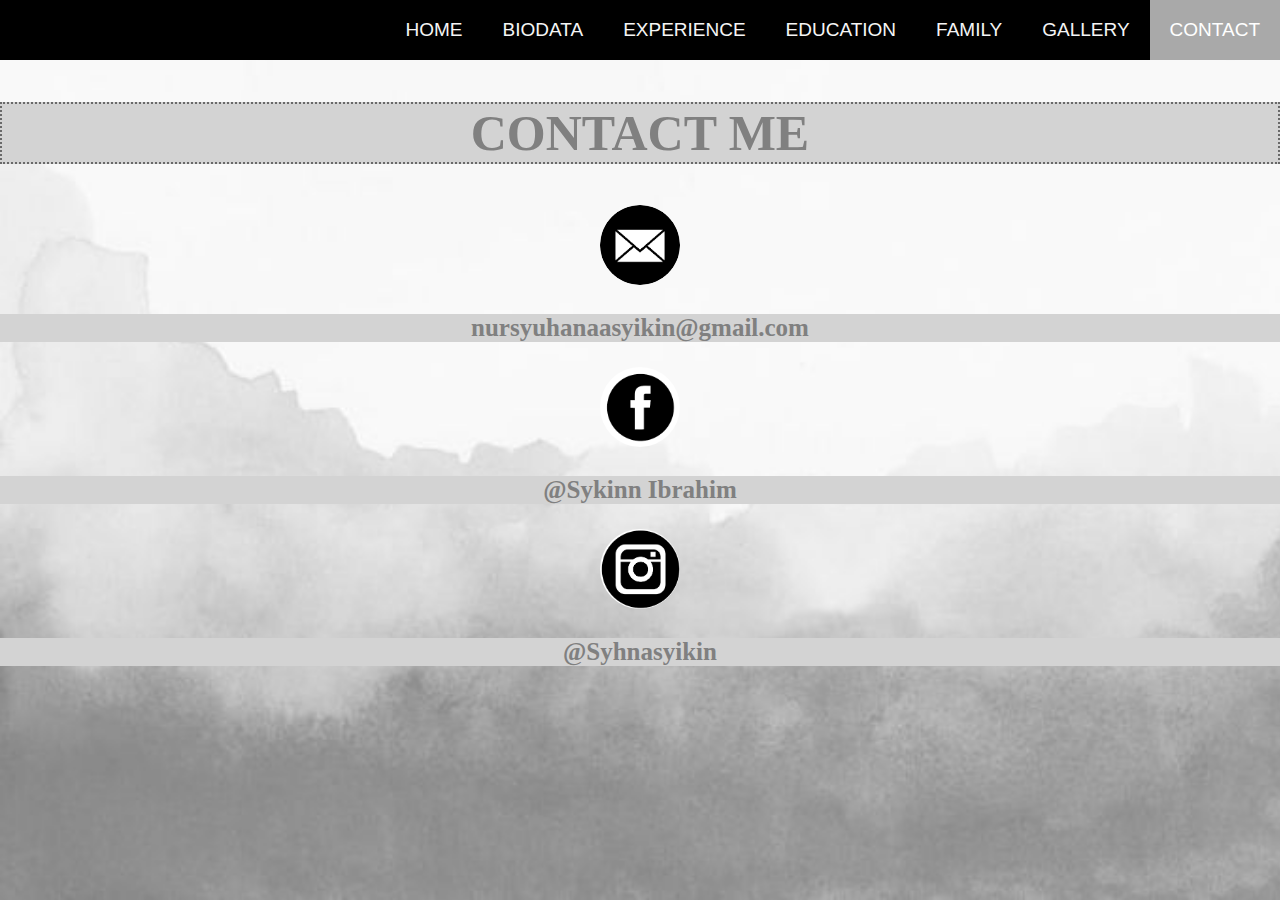
<file: contact.html>
<!DOCTYPE html>
<html>
<head>
	<meta charset="utf-8">
	<meta name="viewport" content="width=device-width, initial-scale=1">
	<title>CONTACT</title>
	
	<style>
		body
		{
			background-image: url(image/back.jpg);
			background-repeat: no-repeat;
            background-attachment: fixed;
            background-size: cover;
		}
		h2
		{
			text-align: center;
			color: grey;
			background-color: lightgrey;
			font-size: 50px;
			font-family: algerian;
			border: 2px dotted dimgrey;
		}
		img
		{
			border-radius: 50%;
		}
		h3
		{
			color: grey;
			background-color: lightgrey;
			font-size: 25px;
			font-family: cambria;
			
		}

	
	</style>
</head>
<body>
	<style>
		body
	{
  		margin: 0;
  		font-family: Arial, Helvetica, sans-serif;
	}

.topnav 
	{
  		overflow: hidden;
  		background-color: black;
	}

.topnav a 
	{
  		float: right;
  		color: whitesmoke;
  		text-align: center;
  		padding: 19px 20px;
  		text-decoration: none;
  		font-size: 19px;
	}

.topnav a:hover 
	{
  		background-color: #ddd;
  		color: black;
	}

.topnav a.active 
	{
  		background-color: darkgrey;
  		color: white;
	}
</style>
<div class="topnav">
	<a class="active" href="contact.html">CONTACT</a>
  	<a href="gallery.html">GALLERY</a>
  	<a href="family.html">FAMILY</a>
  	<a href="education.html">EDUCATION</a>
	<a href="experience.html">EXPERIENCE</a>
	<a href="biodata.html">BIODATA</a>
	<a href="index.html">HOME</a>
</div>

	<h2>CONTACT ME</h2>

	<center>

	<img src="image/email2.png" alt ="email" height="80px"width="80px">
	<h3>nursyuhanaasyikin@gmail.com</h3>

	<a href="https://www.facebook.com/sykinn.ibrahim?mibextid=qWsEUC">
	<img src="image/fb3.png" alt ="facebook" height="80px"width="80px">
	</a>
	<h3>@Sykinn Ibrahim</h3>

	<a href="https://www.instagram.com/syhnasyikin?igsh=NWdmejBrMmJ2Ym1i&utm_source=qr">
	<img src="image/ig2.png" alt ="instagram" height="80px"width="80px">
	</a>
	<h3>@Syhnasyikin</h3>
	
	</center>


</body>
</html>
</file>
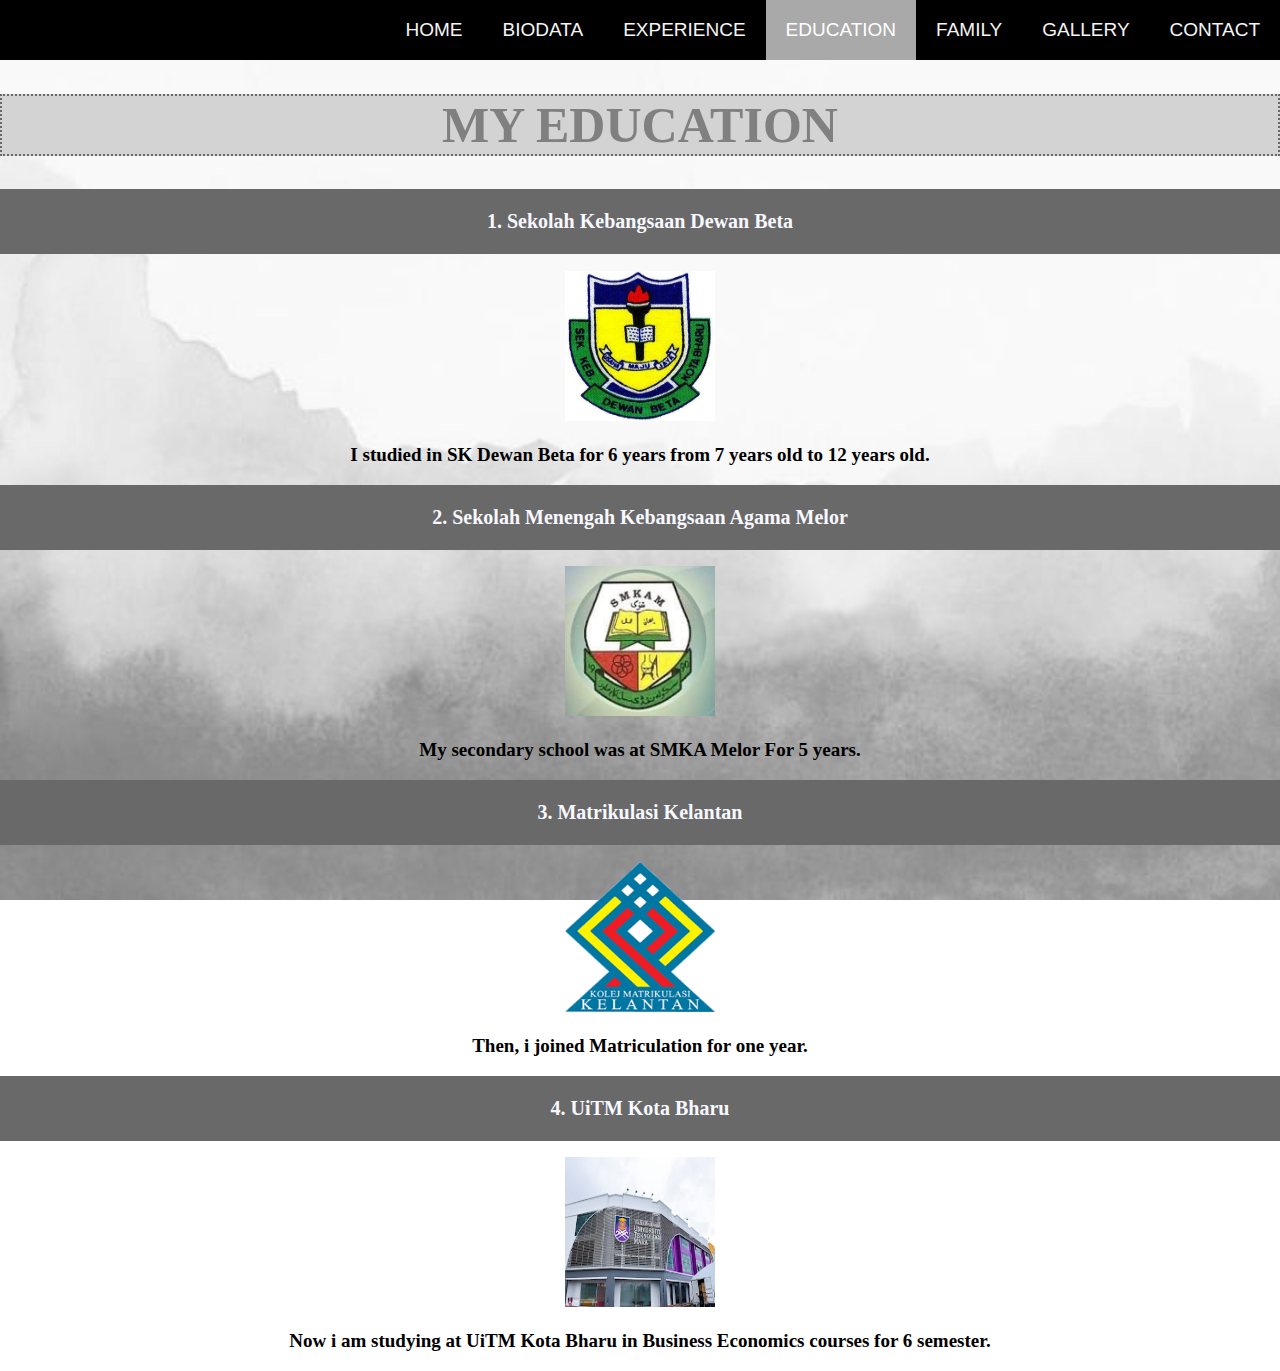
<file: education.html>
<!DOCTYPE html>
<html>
<head>
	<meta charset="utf-8">
	<meta name="viewport" content="width=device-width, initial-scale=1">
	<title>EDUCATION</title>
	
	<style>
		body
		{
			background-image: url(image/back.jpg);
			background-repeat: no-repeat;
            background-attachment: fixed;
            background-size: cover;
		}
		p
		{
			font-family: cambria;
			font-size: 19px;
			background-color: dimgrey;
			color: black;
			padding: 20px;
		}
		h1
		{
			text-align: center;
			color: grey;
			background-color: lightgrey;
			font-size: 50px;
			font-family: algerian;
			border: 2px dotted dimgrey;
		}
		h2
		{
			text-align: center;
			font-family: cambria;
			font-size: 20px;
			background-color: dimgrey;
			color: ghostwhite;
			padding: 21px;
		}
		h3
		{
			text-align: center;
			font-family: cambria;
			font-size: 19px;
		}
		

	</style>

</head>
<body>
	<style>
		body
	{
  		margin: 0;
  		font-family: Arial, Helvetica, sans-serif;
	}

.topnav 
	{
  		overflow: hidden;
  		background-color: black;
	}

.topnav a 
	{
  		float: right;
  		color: whitesmoke;
  		text-align: center;
  		padding: 19px 20px;
  		text-decoration: none;
  		font-size: 19px;
	}

.topnav a:hover 
	{
  		background-color: #ddd;
  		color: black;
	}

.topnav a.active 
	{
  		background-color: darkgrey;
  		color: white;
	}
</style>
<div class="topnav">
	<a href="contact.html">CONTACT</a>
  	<a href="gallery.html">GALLERY</a>
  	<a href="family.html">FAMILY</a>
  	<a class="active" href="education.html">EDUCATION</a>
	<a href="experience.html">EXPERIENCE</a>
	<a href="biodata.html">BIODATA</a>
	<a href="index.html">HOME</a>
</div>
<h1> MY EDUCATION </h1>
	
	<h2>1. Sekolah Kebangsaan Dewan Beta</h2>
	<a href="https://ms.wikipedia.org/wiki/Sekolah_Kebangsaan_Dewan_Beta">
	<center>
	<img src="image/skdb.jpg" alt="Sekolah Kebangsaan Dewan Beta" style="width:150px;height:150px;">
	</center>
	</a>
	<h3>I studied in SK Dewan Beta for 6 years from 7 years old to 12 years old.</h3>

	<h2>2. Sekolah Menengah Kebangsaan Agama Melor</h2>
	<a href="https://ms.wikipedia.org/wiki/Sekolah_Menengah_Kebangsaan_Agama_Melor">
	<center>
	<img src="image/smkam.jpg" alt="Sekolah Menengah Kebangsaan Agama Melor" style="width:150px;height:150px;">
	</center>
	</a>
	<h3>My secondary school was at SMKA Melor For 5 years.</h3>

	<h2>3. Matrikulasi Kelantan</h2>
	<a href="https://ms.wikipedia.org/wiki/Kolej_Matrikulasi_Kelantan">
	<center>
	<img src="image/matrik.png" alt="Matrikulasi Kelantan" style="width:150px;height:150px;">
	</center>
	</a>
	<h3>Then, i joined Matriculation for one year.</h3>

	<h2>4. UiTM Kota Bharu</h2>
	<a href="https://kelantan.uitm.edu.my/index.php/en/discover-us/campus">
	<center>
	<img src="image/uitm.jpg" alt="UiTM Kota Bharu" style="width:150px;height:150px;">
	</center>
	</a>
	<h3>Now i am studying at UiTM Kota Bharu in Business Economics courses for 6 semester.</h3>

</body>
</html>
</file>
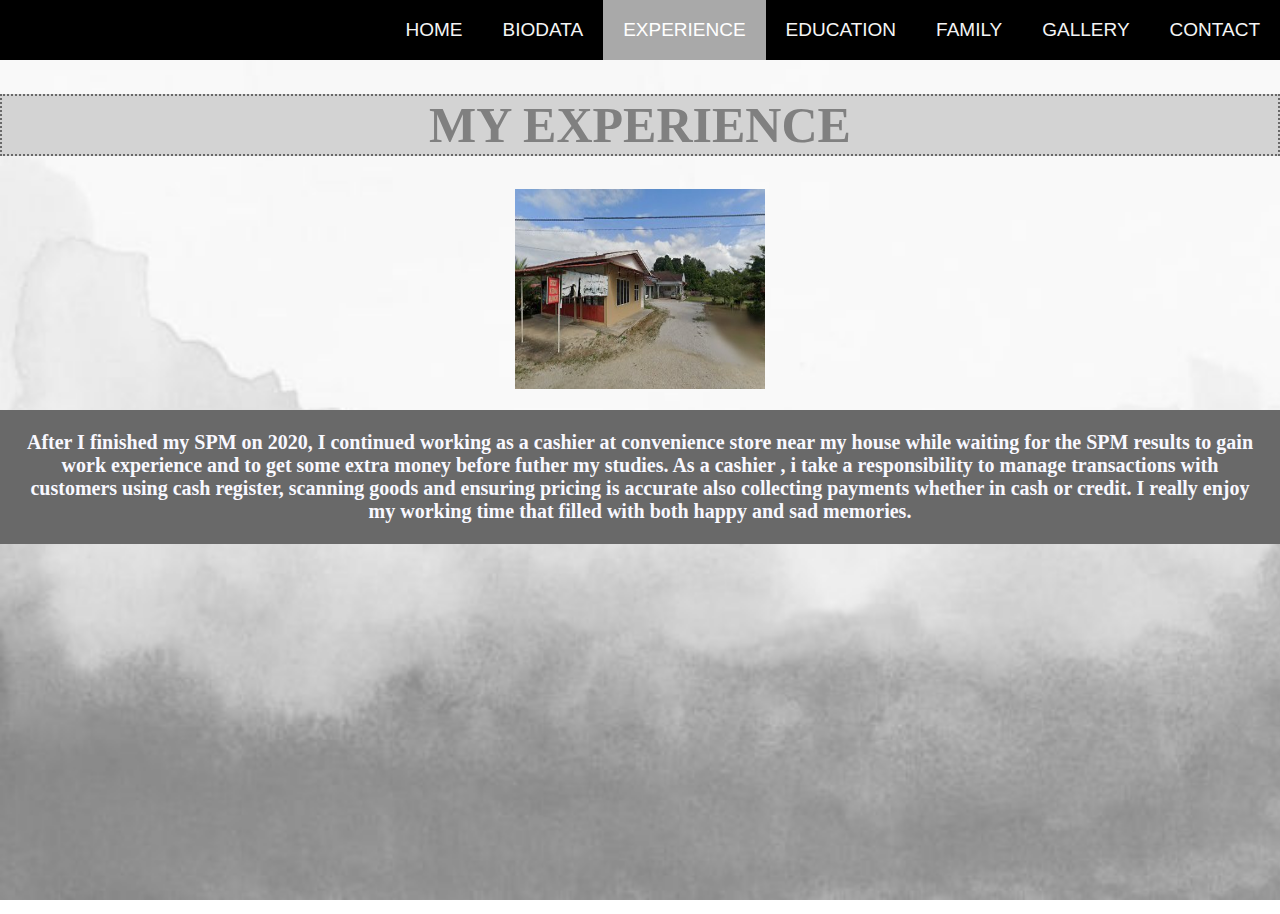
<file: experience.html>
<!DOCTYPE html>
<html>
<head>
	<meta charset="utf-8">
	<meta name="viewport" content="width=device-width, initial-scale=1">
	<title>EXPERIENCE</title>
	
	<style>
		body
		{
			background-image: url(image/back.jpg);
			background-repeat: no-repeat;
            background-attachment: fixed;
            background-size: cover;
		}
		p
		{
			font-family: cambria;
			font-size: 19px;
			background-color: dimgrey;
			color: black;
			padding: 20px;
		}
		h1
		{
			text-align: center;
			color: grey;
			background-color: lightgrey;
			font-size: 50px;
			font-family: algerian;
			border: 2px dotted dimgrey;
		}
		h2
		{
			text-align: center;
			font-family: cambria;
			font-size: 20px;
			background-color: dimgrey;
			color: ghostwhite;
			padding: 21px;
		}
		img:hover 
		{
			border: 5px solid #555;
  			animation: shake 0.5s;
  			animation-iteration-count: infinite;
		}

		@keyframes shake 
		{
  			0% { transform: translate(1px, 1px) rotate(0deg); }
  			10% { transform: translate(-1px, -2px) rotate(-1deg); }
  			20% { transform: translate(-3px, 0px) rotate(1deg); }
  			30% { transform: translate(3px, 2px) rotate(0deg); }
  			40% { transform: translate(1px, -1px) rotate(1deg); }
  			50% { transform: translate(-1px, 2px) rotate(-1deg); }
  			60% { transform: translate(-3px, 1px) rotate(0deg); }
  			70% { transform: translate(3px, 1px) rotate(-1deg); }
  			80% { transform: translate(-1px, -1px) rotate(1deg); }
  			90% { transform: translate(1px, 2px) rotate(0deg); }
  			100% { transform: translate(1px, -2px) rotate(-1deg); }
		}
	</style>
</head>
<body>
	<style>
		body
	{
  		margin: 0;
  		font-family: Arial, Helvetica, sans-serif;
	}

.topnav 
	{
  		overflow: hidden;
  		background-color: black;
	}

.topnav a 
	{
  		float: right;
  		color: whitesmoke;
  		text-align: center;
  		padding: 19px 20px;
  		text-decoration: none;
  		font-size: 19px;
	}

.topnav a:hover 
	{
  		background-color: #ddd;
  		color: black;
	}

.topnav a.active 
	{
  		background-color: darkgrey;
  		color: white;
	}
</style>
<div class="topnav">
	<a href="contact.html">CONTACT</a>
  	<a href="gallery.html">GALLERY</a>
  	<a href="family.html">FAMILY</a>
  	<a href="education.html">EDUCATION</a>
	<a class="active" href="experience.html">EXPERIENCE</a>
	<a href="biodata.html">BIODATA</a>
	<a href="index.html">HOME</a>
</div>

	<h1>MY EXPERIENCE</h1>

	<center>
	<img src="image/kedai.jpg" alt="Kedai Runcit" style="width:250px;height:200px;">
	</center>

	<h2>After I finished my SPM on 2020, I continued working as a cashier at convenience store near my house while waiting for the SPM results to gain work experience and to get some extra money before futher my studies. As a cashier , i take a responsibility to manage transactions with customers using cash register, scanning goods and ensuring pricing is accurate also collecting payments whether in cash or credit. I really enjoy my working time that filled with both happy and sad memories.</h2>

	<center>

	<iframe src="https://www.google.com/maps/embed?pb=!1m18!1m12!1m3!1d3967.8142455213083!2d102.2100923151742!3d6.020220875482775!2m3!1f0!2f0!3f0!3m2!1i1024!2i768!4f13.1!3m3!1m2!1s0x31b6a4874994b7e1%3A0xffcff2077387e929!2sKedai%20Runcit%20%26%20Hardware!5e0!3m2!1sen!2smy!4v1703775093994!5m2!1sen!2smy" width="1000" height="350" style="border:0;" allowfullscreen="" loading="lazy" referrerpolicy="no-referrer-when-downgrade"></iframe>

	</center>

</body>
</html>
</file>
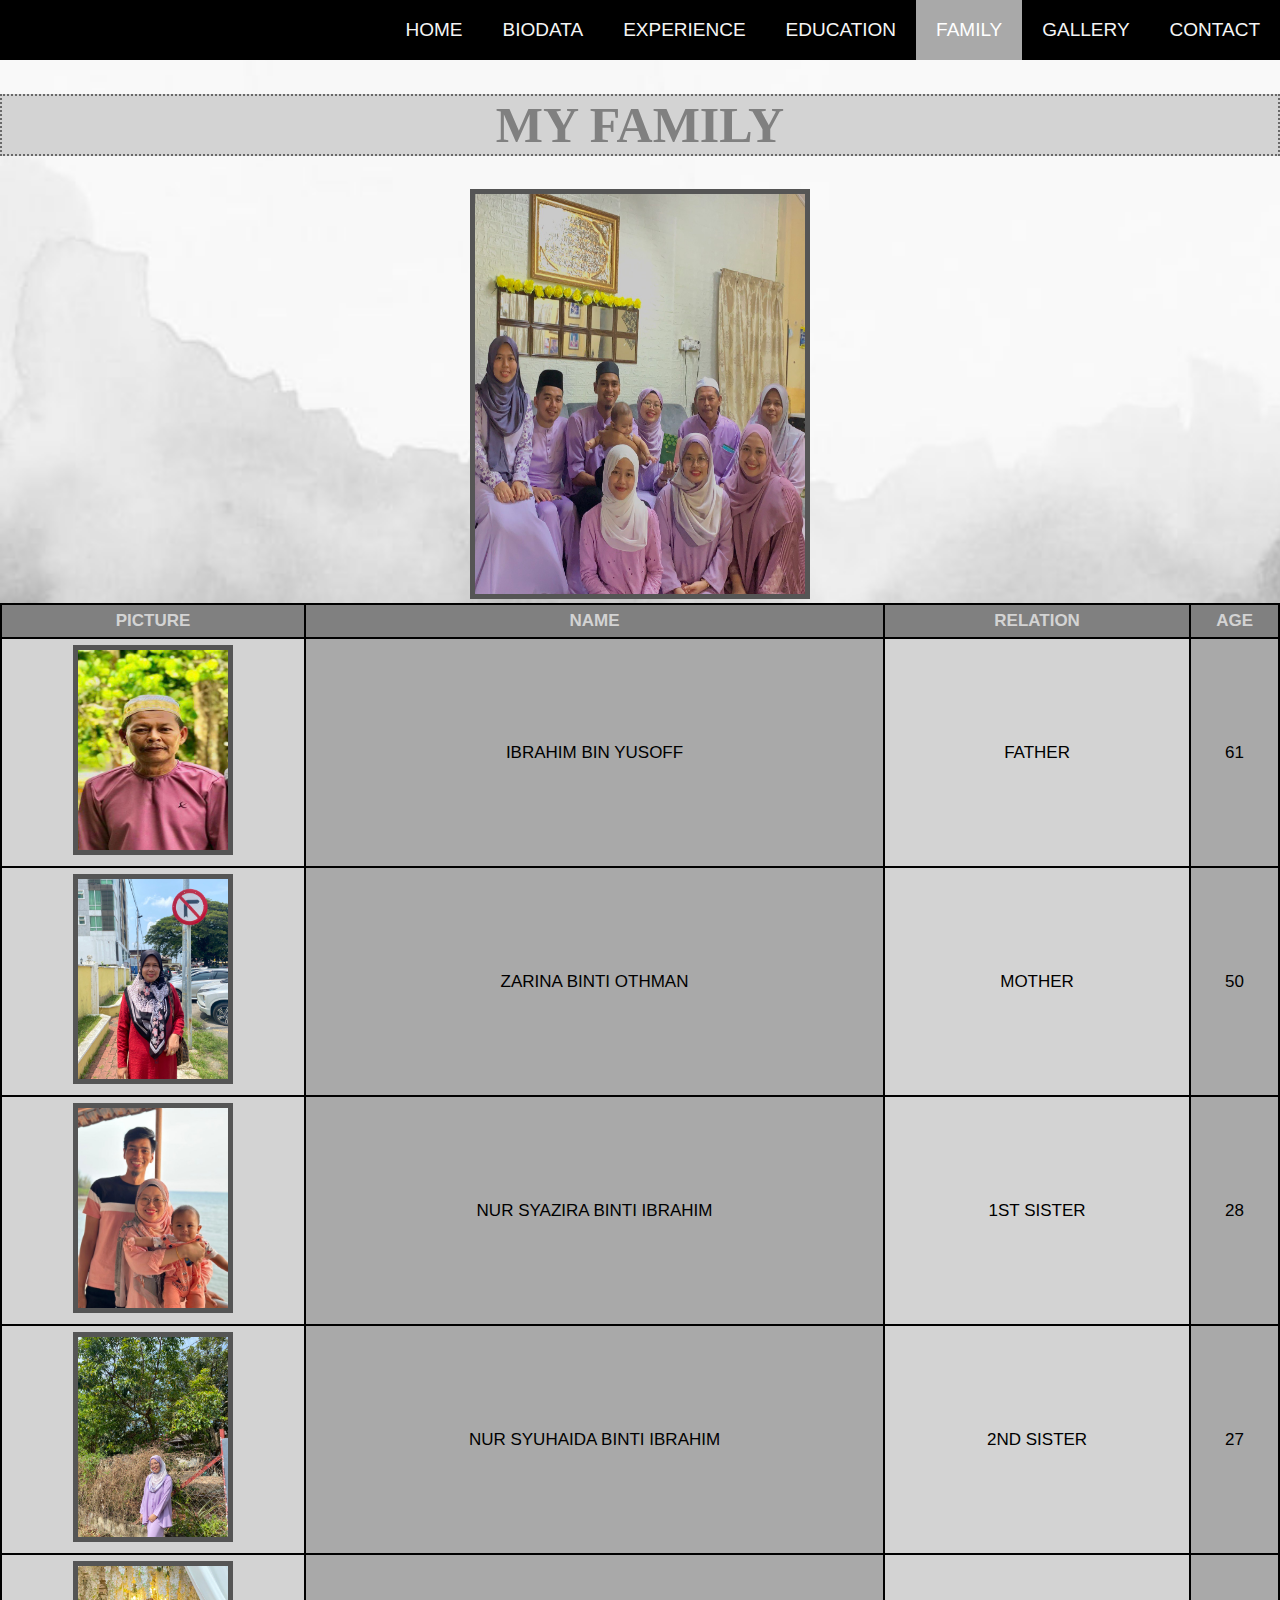
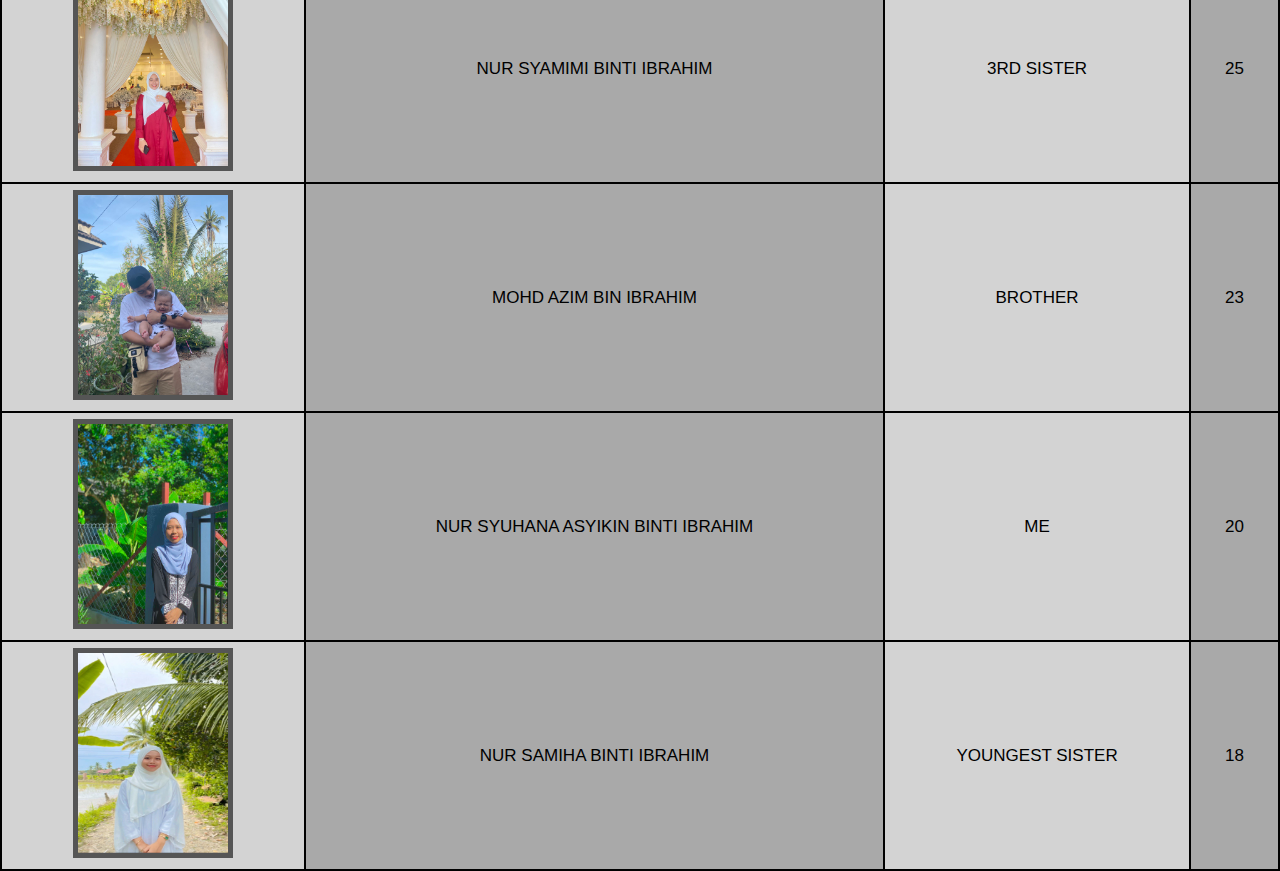
<file: family.html>
<!DOCTYPE html>
<html>
<head>
	<meta charset="utf-8">
	<meta name="viewport" content="width=device-width, initial-scale=1">
	<title>FAMILY</title>
	<link rel="stylesheet" type="text/css" href="CSS/style02.css">
	<style>
		body
		{
			background-image: url(image/back.jpg);
			background-repeat: no-repeat;
            background-attachment: fixed;
            background-size: cover;
		}
		p
		{
			font-family: cambria;
			font-size: 19px;
			background-color: dimgrey;
			color: black;
			padding: 20px;
		}
		h1
		{
			text-align: center;
			color: grey;
			background-color: lightgrey;
			font-size: 50px;
			font-family: algerian;
			border: 2px dotted dimgrey;
		}
		img
		{
  			border: 5px solid #555;
		}
		
	</style>
</head>
<body>
	<style>
		body
	{
  		margin: 0;
  		font-family: Arial, Helvetica, sans-serif;
	}

.topnav 
	{
  		overflow: hidden;
  		background-color: black;
	}

.topnav a 
	{
  		float: right;
  		color: whitesmoke;
  		text-align: center;
  		padding: 19px 20px;
  		text-decoration: none;
  		font-size: 19px;
	}

.topnav a:hover 
	{
  		background-color: #ddd;
  		color: black;
	}

.topnav a.active 
	{
  		background-color: darkgrey;
  		color: white;
	}
</style>
<div class="topnav">
	<a href="contact.html">CONTACT</a>
  	<a href="gallery.html">GALLERY</a>
  	<a class="active" href="family.html">FAMILY</a>
  	<a href="education.html">EDUCATION</a>
	<a href="experience.html">EXPERIENCE</a>
	<a href="biodata.html">BIODATA</a>
	<a href="index.html">HOME</a>
</div>

	<h1>MY FAMILY</h1>

	<center>
	<img src="image/pic2.jpg"height="400px"width="330px">
</center>

<table style="width: 100%;text-align: center;">
	<tr>
		<th>PICTURE</th>
		<th>NAME</th>
		<th>RELATION</th>
		<th>AGE</th>
	</tr>
	<tr>
		<td><img src="image/FAM1.jpg"style="height: 200px;width: 150PX;"></td>
		<td>IBRAHIM BIN YUSOFF</td>
		<td>FATHER</td>
		<td>61</td>
	</tr>
	<tr>
		<td><img src="image/FAM2.jpg"style="height: 200px;width: 150PX;"></td>
		<td>ZARINA BINTI OTHMAN</td>
		<td>MOTHER</td>
		<td>50</td>
	</tr>
	<tr>
		<td><img src="image/FAM3.jpg"style="height: 200px;width: 150PX;"></td>
		<td>NUR SYAZIRA BINTI IBRAHIM</td>
		<td>1ST SISTER</td>
		<td>28</td>
	</tr>
	<tr>
		<td><img src="image/FAM4.jpg"style="height: 200px;width: 150PX;"></td>
		<td>NUR SYUHAIDA BINTI IBRAHIM</td>
		<td>2ND SISTER</td>
		<td>27</td>
	</tr>
	<tr>
		<td><img src="image/FAM5.jpg"style="height: 200px;width: 150PX;"></td>
		<td>NUR SYAMIMI BINTI IBRAHIM</td>
		<td>3RD SISTER</td>
		<td>25</td>
	</tr>
	<tr>
		<td><img src="image/FAM7.jpg"style="height: 200px;width: 150PX;"></td>
		<td>MOHD AZIM BIN IBRAHIM</td>
		<td>BROTHER</td>
		<td>23</td>
	</tr>
	<tr>
		<td><img src="image/FAM6.jpg"style="height: 200px;width: 150PX;"></td>
		<td>NUR SYUHANA ASYIKIN BINTI IBRAHIM</td>
		<td>ME</td>
		<td>20</td>
	</tr>
	<tr>
		<td><img src="image/FAM8.jpg"style="height: 200px;width: 150PX;"></td>
		<td>NUR SAMIHA BINTI IBRAHIM</td>
		<td>YOUNGEST SISTER</td>
		<td>18</td>
	</tr>
	
</table>



</body>
</html>
</file>
<file: CSS/style02.css>
body

table, tr, th, td
		{
			border: 2px solid black;
			border-collapse: collapse;
			font-size: 17px;
			color: black;
		}
		th, td
		{
			padding: 6px;
		}
		th
		{
			background-color: grey;
			color: lightgrey;
		}
		td:nth-child(even)
		{
			background-color: darkgrey;

		}
		td:nth-child(odd)
		{
			background-color: lightgrey;
		}
		td:hover
		{
			background-color: grey;
		}
</file>
